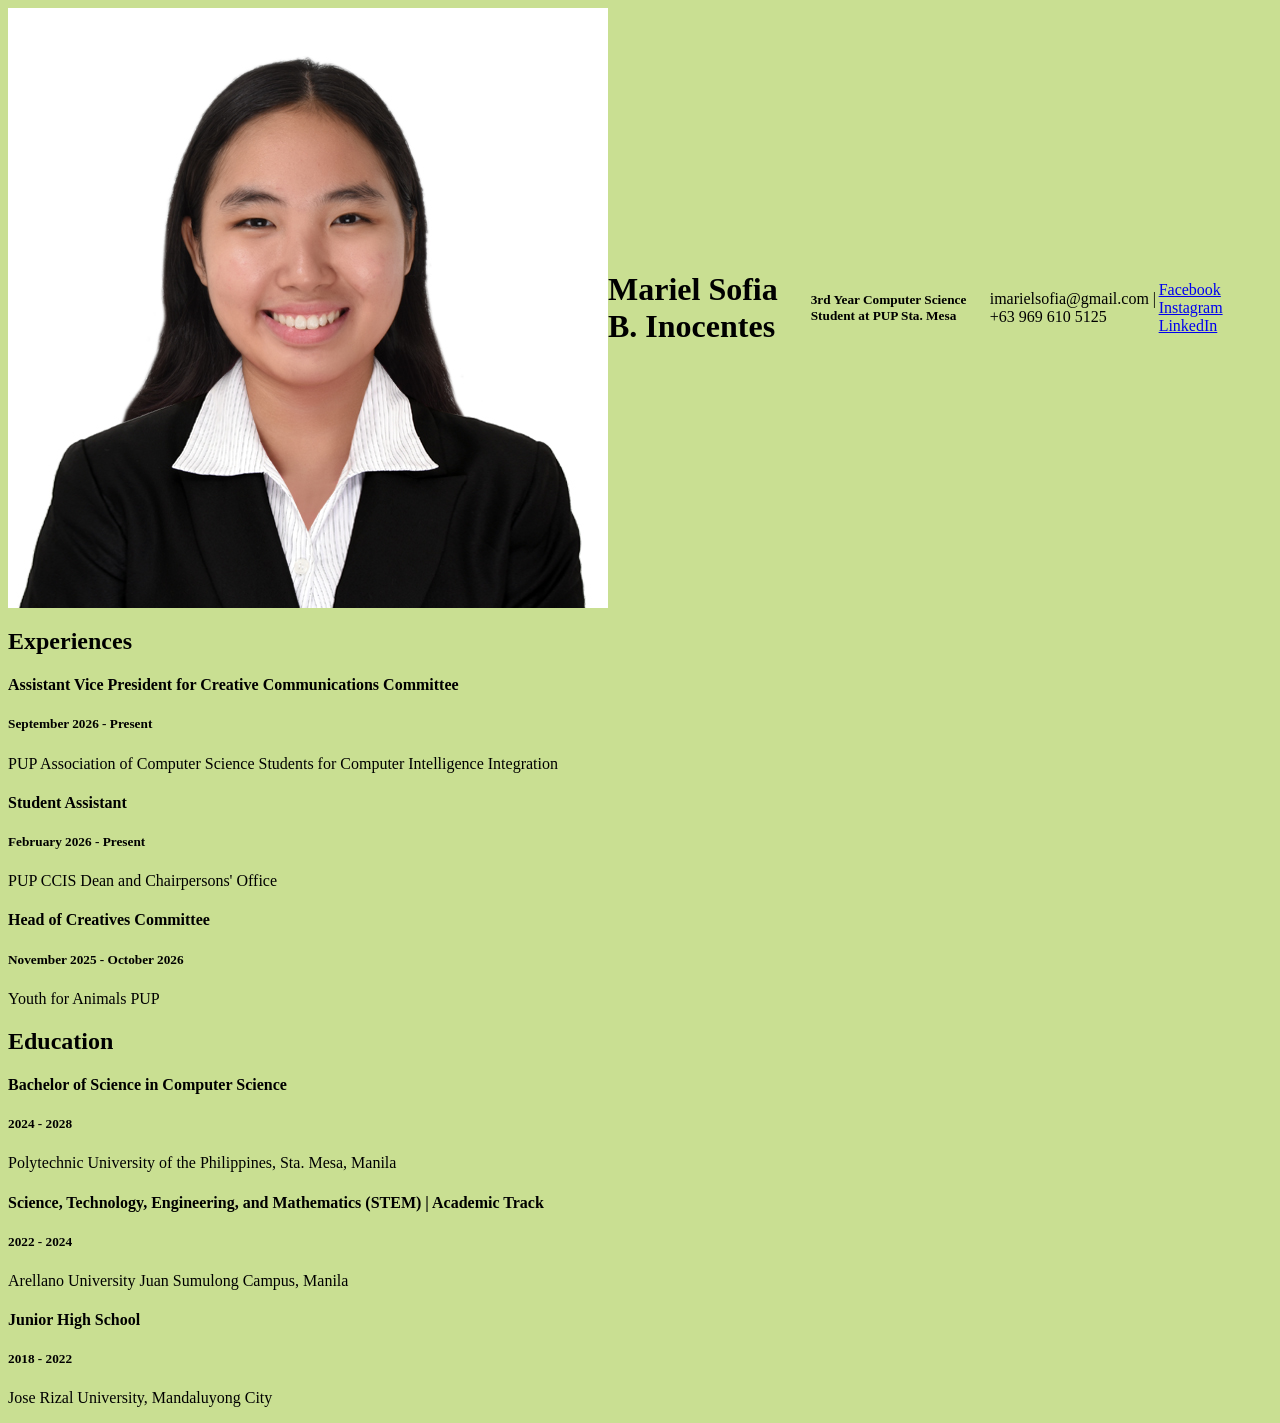
<file: Profile/index.html>
<!DOCTYPE html>

<html lang="en" xmlns="http://www.w3.org/1999/xhtml">
<head>
    <meta charset="utf-8" />
    <title>Mariel's Profile</title>
    <link rel="stylesheet" href="style.css">
</head>
<body>
    <div class="container">
        <div class="profile">
            <img src="INOCENTES_MSB.jpg" alt="Mariel Sofia Inocentes" />
            <h1>Mariel Sofia B. Inocentes</h1>
            <h5>3rd Year Computer Science Student at PUP Sta. Mesa</h5>
            <p>imarielsofia@gmail.com | +63 969 610 5125</p>
            <div>
                <a href="https://www.facebook.com/inocentes.ms/" class="socials">Facebook</a>
                <a href="https://www.instagram.com/_marielish" class="socials">Instagram</a>
                <a href="https://www.linkedin.com/in/mariel-sofia-inocentes?utm_source=share_via&utm_content=profile&utm_medium=member_ios" class="socials">LinkedIn</a>
            </div>
        </div>
    </div>

    <div class="content">
        <div class="experiences">
            <h2>Experiences</h2>
            <div id="ascii">
                <h4>Assistant Vice President for Creative Communications Committee</h4>
                <h5>September 2026 - Present</h5>
                <p>PUP Association of Computer Science Students for Computer Intelligence Integration</p>
            </div>
            <div id="sa">
                <h4>Student Assistant</h4>
                <h5>February 2026 - Present</h5>
                <p>PUP CCIS Dean and Chairpersons' Office</p>
            </div>
            <div id="yfa">
                <h4>Head of Creatives Committee</h4>
                <h5>November 2025 - October 2026</h5>
                <p>Youth for Animals PUP</p>
            </div>
        </div>

        <div class="education">
            <h2>Education</h2>
            <div id="bachelor">
                <h4>Bachelor of Science in Computer Science</h4>
                <h5>2024 - 2028</h5>
                <p>Polytechnic University of the Philippines, Sta. Mesa, Manila</p>
            </div>
            <div id="shs">
                <h4>Science, Technology, Engineering, and Mathematics (STEM) | Academic Track</h4>
                <h5>2022 - 2024</h5>
                <p>Arellano University Juan Sumulong Campus, Manila</p>
            </div>
            <div id="jhs">
                <h4>Junior High School</h4>
                <h5>2018 - 2022</h5>
                <p>Jose Rizal University, Mandaluyong City</p>
            </div>
        </div>
    </div>
</body>
</html>
</file>
<file: Profile/style.css>
﻿body{
    background-color: #C9DF92;
}
.profile {
    display: flex;
    justify-content: center;
    align-items: center;
}
</file>
